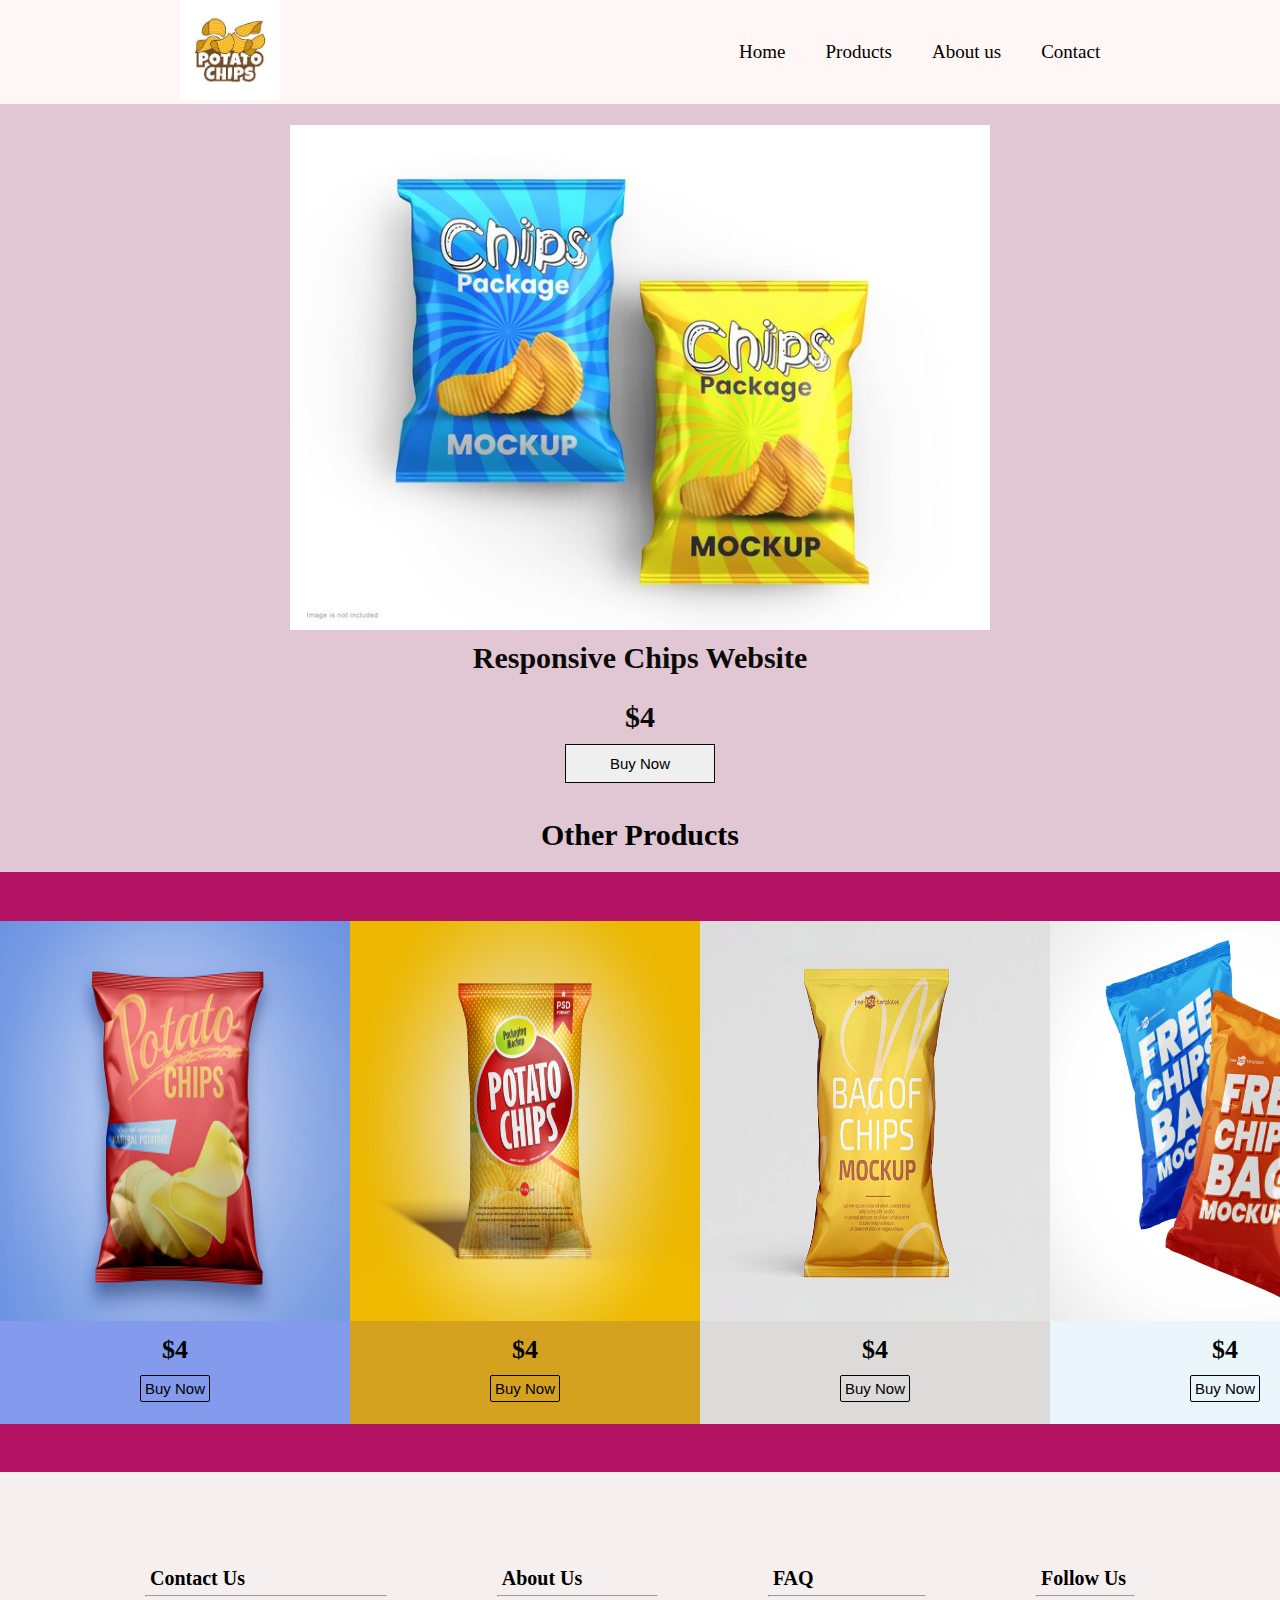
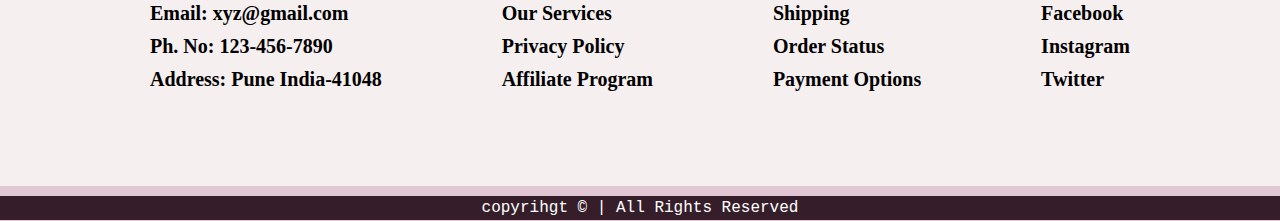
<file: PRODIGY_WD_01/Landing page/index.html>
<!DOCTYPE html>
<html lang="en">
<head>
    <meta charset="UTF-8">
    <meta name="viewport" content="width=device-width, initial-scale=1.0">
    <title>Landing Page | HTML CSS JS |</title>
    <link rel="stylesheet" href="style.css">
</head>
<body>
        <nav>
            <div class="left">
                <img src="logo1.jpeg" alt="">
            </div>

            <div class="right">
                <ul>
                    <li><a class="active" href="#" class="home">Home</a></li>
                    <li><a  class="active" href="#" class="product">Products</a></li>
                    <li><a href="#" class="Aboutus">About us</a></li>
                    <li><a href="#" class="contact">Contact</a></li>
                </ul>
            </div>
        </nav>
    
    <main>
        <div class="one">
            <img src="chips.jpg" alt="">
            <span>Responsive Chips Website</span><br>
            <span>$4</span>
            <button>Buy Now</button>
        </div>
        <p>Other Products </p>
        <div class="two">
            <div class="pro product1">
                <img src="chip2.jpg" alt="">
                <span>$4</span>
                <button>Buy Now</button>
            </div>

            <div class="pro product2">
                <img src="chip3.jpg" alt="">
                <span>$4</span>
                <button>Buy Now</button>
            </div>

            <div class="pro product3">
                <img src="chip4.jpg" alt="">
                <span>$4</span>
                <button>Buy Now</button>
            </div>

            <div class="pro product4">
                <img src="chip5.jpg" alt="">
                <span>$4</span>
                <button>Buy Now</button>
            </div>
        </div>

    </main>

    <footer>
            <div class="Contactus">
                <ul>
                    <li>Contact Us</li>
                    <hr>
                    <li>Email: xyz@gmail.com</li>
                    <li>Ph. No: 123-456-7890</li>
                    <li>Address: Pune India-41048</li>
                </ul>
            </div>

            <div class="Aboutus">
                
                <ul>     
                    <li>About Us</li>
                    <hr>
                    <li>Our Services</li>
                    <li>Privacy Policy</li>
                    <li>Affiliate Program</li>
                </ul>
            </div>

            <div class="Gethelp">
                <ul>
                    <li>FAQ</li>
                    <hr>
                    <li>Shipping</li>
                    <li>Order Status</li>
                    <li>Payment Options</li>
                </ul>
            </div>

            <div class="Followus">
                <ul>
                    <li>Follow Us</li>
                    <hr>
                    <li>Facebook</li>
                    <li>Instagram</li>
                    <li>Twitter</li>
                </ul>
            </div>
    </footer>

    <div class="footer">
        <span><pre>copyrihgt &#169 | All Rights Reserved</pre></span>
    </div class="footer">
    
    <script src="script.js"></script>
</body>
</html>
</file>
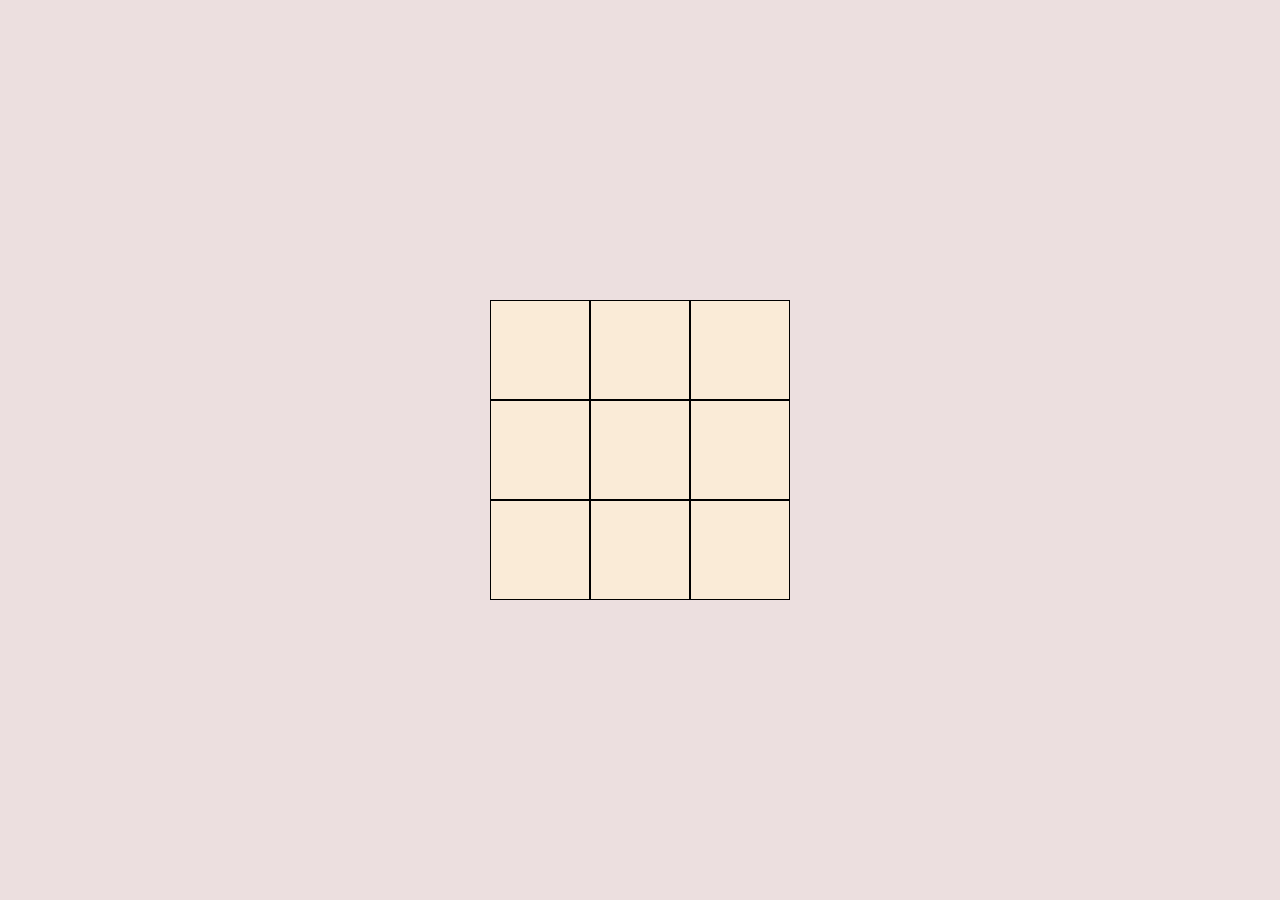
<file: PRODIGY_WD_02/Tic Tac Toe/index.html>
<!DOCTYPE html>
<html lang="en">
<head>
    <meta charset="UTF-8">
    <meta name="viewport" content="width=device-width, initial-scale=1.0">
    <title>Tic Tac Toe</title>
    <link rel="stylesheet" href="style.css">
</head>
<body>
    
 <div class="container">
    <!-- <div class="row"></div> -->
     <div class="row">
        <div  id="0" class="col" onclick="handleClick(this)"></div>
        <div  id="1" class="col" onclick="handleClick(this)"></div>
        <div  id="2" class="col" onclick="handleClick(this)"></div>
    </div>
    <div class="row">
        <div  id="3" class="col" onclick="handleClick(this)"></div>
        <div  id="4" class="col" onclick="handleClick(this)"></div>
        <div  id="5" class="col" onclick="handleClick(this)"></div>
    </div>
    <div class="row">
        <div  id="6" class="col" onclick="handleClick(this)"></div>
        <div  id="7" class="col" onclick="handleClick(this)"></div>
        <div  id="8" class="col" onclick="handleClick(this)"></div>
    </div> 
 </div>

    <script src="script.js"></script>
</body>
</html>
</file>
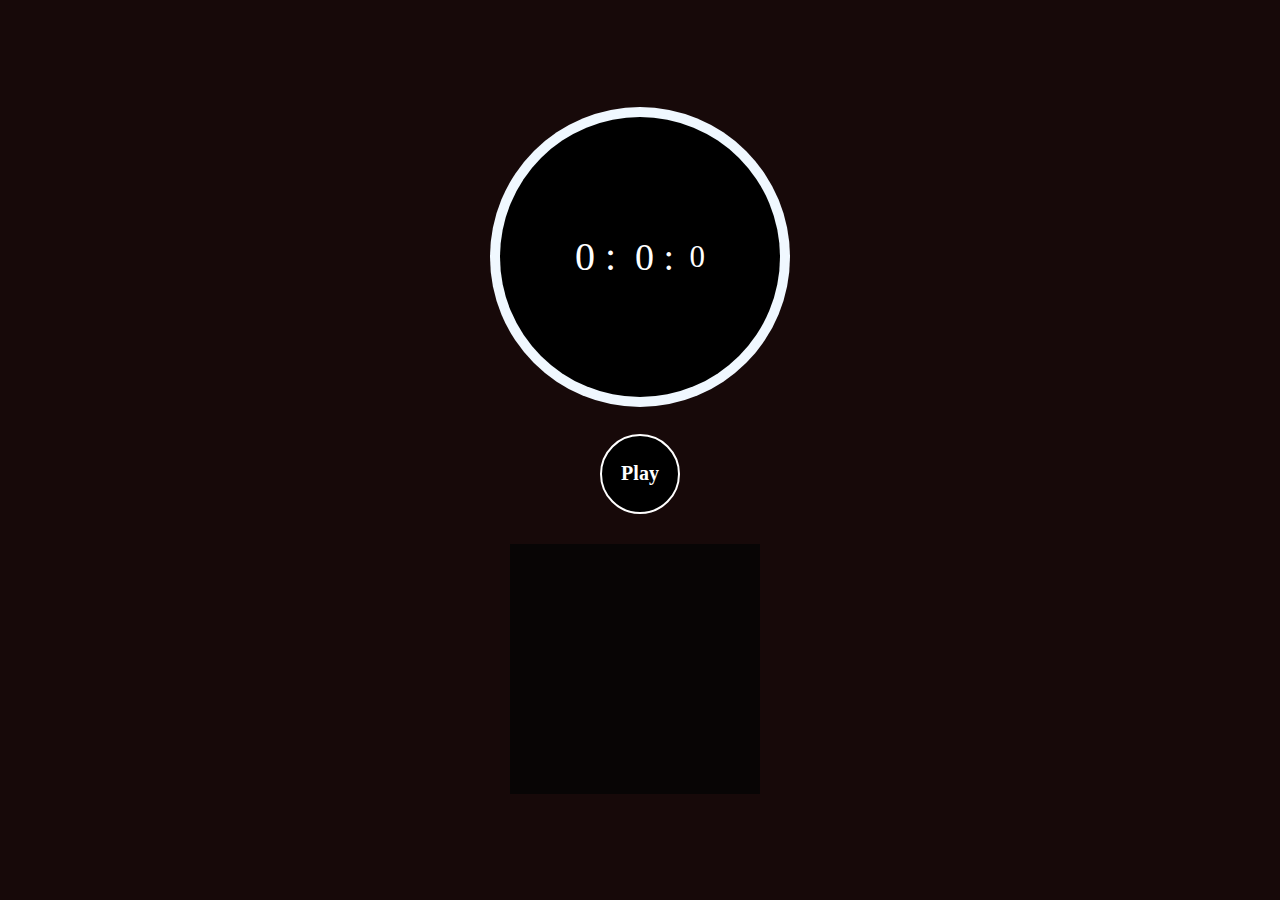
<file: PRODIGY_WD_03/Stopwatch/index.html>
<!DOCTYPE html>
<html lang="en">
<head>
    <meta charset="UTF-8">
    <meta name="viewport" content="width=device-width, initial-scale=1.0">
    <title>Stopwatch</title>
    <link rel="stylesheet" href="style.css">
</head>
<body>
    <div class="container">
        <div class="watch">
            <div class="outer_circle">
                <div class="inner_circle">
                    <div class="text minute">0 :</div>
                    <div class="text second">&nbsp; 0 :</div>
                    <div class="text msecond">&nbsp; 0</div>
                </div>
            </div>
            <div class="button_wrapper">
                <div class="button reset hidden">Reset</div>
                <div class="button play">Play</div>
                <div class="button lap hidden ">Lap</div>
            </div>
            <div class="laps">
            <button class="clear_button hidden">Clear All</button>        
    </div>
    <script src="script.js"></script>
</body>
</html>
</file>
<file: PRODIGY_WD_01/Landing page/style.css>
/* @import url("https://fonts.googleapis.com/css2?family=Poppins:wght@400;500;600;700&display=swap"); */

@import url('https://fonts.googleapis.com/css2?family=Poppins:ital,wght@0,200;0,300;0,500;0,600;0,700;0,800;1,200;1,300;1,400;1,500;1,600;1,700&family=Roboto:ital,wght@0,100;0,300;0,400;0,500;0,700;0,900;1,100;1,300;1,400;1,500;1,700;1,900&display=swap');

*{
    margin: 0;
    padding: 0;
    box-sizing: border-box;
}
body{
    background-color: #e1c7d4;
}
 /* Navbar */
nav {
  text-align: center;
  background-color: rgb(255, 246, 246);
  width: 100%;
  display: flex;
  gap: 100px;
  justify-content: space-around;
  align-items: center;
  /* position:fixed; */
  top: 0px;
  /* z-index: 100%; */
  /* overflow: hidden; */
}
 nav img{ 
    padding: relative;
    height: 100px;
    width: 100px;
    
} 
.right ul{
    /* position: relative; */
    display: flex;
    justify-content: center;
    list-style: none;
    gap: 40px;
    font-size: 19px;
}
.right ul li a{
    color: black;
    text-decoration: none;
}
.right ul li a:hover{
    background-color: #ffffffe1;
    padding: 10px;
    border-radius: 2px;
    font-size: 20px;
    font-weight: bold;
} 
/*  Main */
.one{
    text-align: center;
    margin: 2px auto;
    /* background-color: rgba(255, 61, 61, 0.882); */
}
.one img{
    width: 700px;
    padding-top: 19px;
    /* box-shadow: 9px 10px rgba(255, 61, 61, 0.882); */
}
.one img:hover{
    transform: scale(1.01);

}

.one span{
    display: flex;
    justify-content: center;
    font-size: 30px;
    font-weight: bold;
    font-style: normal;   
    margin:7px 0px 0px 0px;
    color: rgb(12, 11, 8);
}
.one button{
    width: 150px;
    padding: 10px;
    margin-top: 10px;
    margin-bottom: 15px;
    font-size: 15px;
    cursor: pointer;
    font-style: normal;
    border: 0.5px solid rgb(10, 7, 7);
   
}
.one button:hover{
    background: transparent;
}

/* Products */

p{
    text-align: center;
    margin-top: 20px;
    font-size: 30px;
    font-weight: bold;
}

.two{
   
    display: flex;
    justify-content: space-evenly;
    align-items: center;
    text-align: center;
    margin-top: 20px;
    background-color: #b41363;
    height: 600px;

  
}

.product1{
    background-color: rgb(131, 154, 237);
    padding: 0px;
    height: 503px;

}
.product1:hover{
    transform: scale(1.01);

}
.product2{
    background-color: rgba(223, 209, 10, 0.757);
    padding: 0px;
    height: 503px;
}
.product2:hover{
    transform: scale(1.01);
}

.product3{
    background-color: rgb(221, 218, 218);
    padding: 0px;
    height: 503px;
}
.product3:hover{
    transform: scale(1.01);
}
.product4{
    background-color: rgb(235, 246, 252);
    padding: 0px;
    height: 503px;
}
.product4:hover{
    transform: scale(1.01);
}
.two img{
    height: 400px;
    width:350px;
    
}
.two span{
    display: flex;
    justify-content: center;
    font-size: 26px;
    font-weight: bold;
    margin: 10px auto;
}
.two button{
    padding: 4px;
    font-size: 15px;
    border-radius: 2px;
    font-style: normal;
    border:0.3px solid black ;
    background: transparent;
}
.two button:hover{
    background-color: rgb(255, 253, 250);
}


/* Footer */

footer{
    background-color: rgb(246, 239, 239);
    margin-bottom: 10px;
    padding: 90px;
    display: flex;
    justify-content: space-around;
    align-items: center;
}

.Contactus ul li{
    padding: 5px;
    font-size:20px;
    font-weight: bold;
    list-style: none;
}

.Aboutus ul li{
    list-style: none;
    padding: 5px;
    font-size:20px;
    font-weight: bold;
}

.Gethelp ul li{
    list-style: none;
    padding: 5px;
    font-size:20px;
    font-weight: bold;
}

.Followus ul li{
    cursor: pointer;
    list-style: none;
    padding: 5px;
    font-size:20px;
    font-weight: bold;
}
.footer{
    text-align: center;
    background-color: none;
    font-size: 16px;
    padding: 3px;
    margin-bottom: 0px;
    background-color: #351e2a;
    color: white;
}
</file>
<file: PRODIGY_WD_02/Tic Tac Toe/style.css>
*{
    margin: 0;
    padding: 0;
    box-sizing: border-box;
}
.container{
    background-color: rgb(236, 223, 223); 
    height: 100vh;
    width: 100vw;
    display: flex;
    align-items: center;
    justify-content: center;
    text-align: center;
} 
.row{
    text-align: center;
    display: flex;
    justify-content: center;
    align-items: center;
    flex-direction: column;
    
}
.col{
    height: 100px;
    width: 100px;
    background-color: antiquewhite;
    border: 1px solid black;
    font-size: 40px;
    font-weight: bold;
    display: flex;
    justify-content: center;
    align-items: center;
    text-align: center;
}
</file>
<file: PRODIGY_WD_03/Stopwatch/style.css>
*{
    margin: 0;
    padding: 0;
    box-sizing: border-box;
}
body{
    background-color: rgb(23, 9, 9);
    width: 100%;
    height: 100vh;
    display: flex;
    justify-content: center;
    align-items: center;
}
.outer_circle{
    background-color: aliceblue;
    width: 300px;
    height: 300px;
    border-radius: 50%;
    display: flex;
    justify-content: center;
    align-items: center;
}
.inner_circle{
    background-color: black;
    width: 280px;
    height: 280px;
    border-radius: 50%;
    display: flex;
    justify-content: center;
    align-items: center;
}

.text{
    color: white;
}
.minute{
    font-size: 40px;
}
.second{
    font-size: 38px;
}
.msecond{
    font-size: 31px;
}
.button_wrapper{
    margin-top: 27px;
    display: flex;
    justify-content: space-evenly;
}
.button{
    width: 80px;
    height: 80px;
    background-color: black;
    color: white;
    font-weight: bold;
    position: relative;
    font-size: 20px;
    border: 2px solid white;
    border-radius: 50%;
    display: flex;
    justify-content: center;
    align-items: center;
}
.reset{
    order: 1;
}
.play{
    order: 2;
}
.lap{
    order: 3;
}
.button:hover{
    background-color: white;
    color: black;
    transition: 0.5s;
}
.laps{
    width: 250px;
    height: 250px;
    background-color: rgb(8, 5, 5);
    text-align: center;
    padding: 10px 0px;
    margin-top: 30px;
    margin-left: 20px;
    position: relative;
    overflow: auto;
    list-style: none;
}
.laps::-webkit-scrollbar{
    display: none;
}
.lap_item{
    color: #eadede;
    /* background-color: rgb(9, 21, 31); */
    list-style: none;
    width: 100%;
    display: inline-block;  
    border: 2px solid white;
    border-radius: 40px;
    margin-bottom: 10px;
    padding: 10px 0px;
    cursor: pointer;
}
.animation-bg{
    background: linear-gradient(-45deg,red,green,blue,orange);
    background-size:400% 400%;
    animation: gradient 30s ease infinite;
}
@keyframes gradient{
    0%{
        background-position: 0% 50%;
    }
    50%{
        background-position: 1000% 50%;
    }
    100%{
        background-position: 0% 50%;
    }
}
.time_stamp{
    display: inline-block;
    margin-left: 20px;
}
.clear_button{
    display: block;
    background-color: white;
    position: fixed;
    z-index: 1000;
    bottom: 0px;
    left: 50%;
    width: 190px;
    padding: 10px 0;
    border-radius: 50px;
    text-align: center;
    transform: translate(-100px);
}
.hidden{
   
    visibility: hidden;
}
</file>
